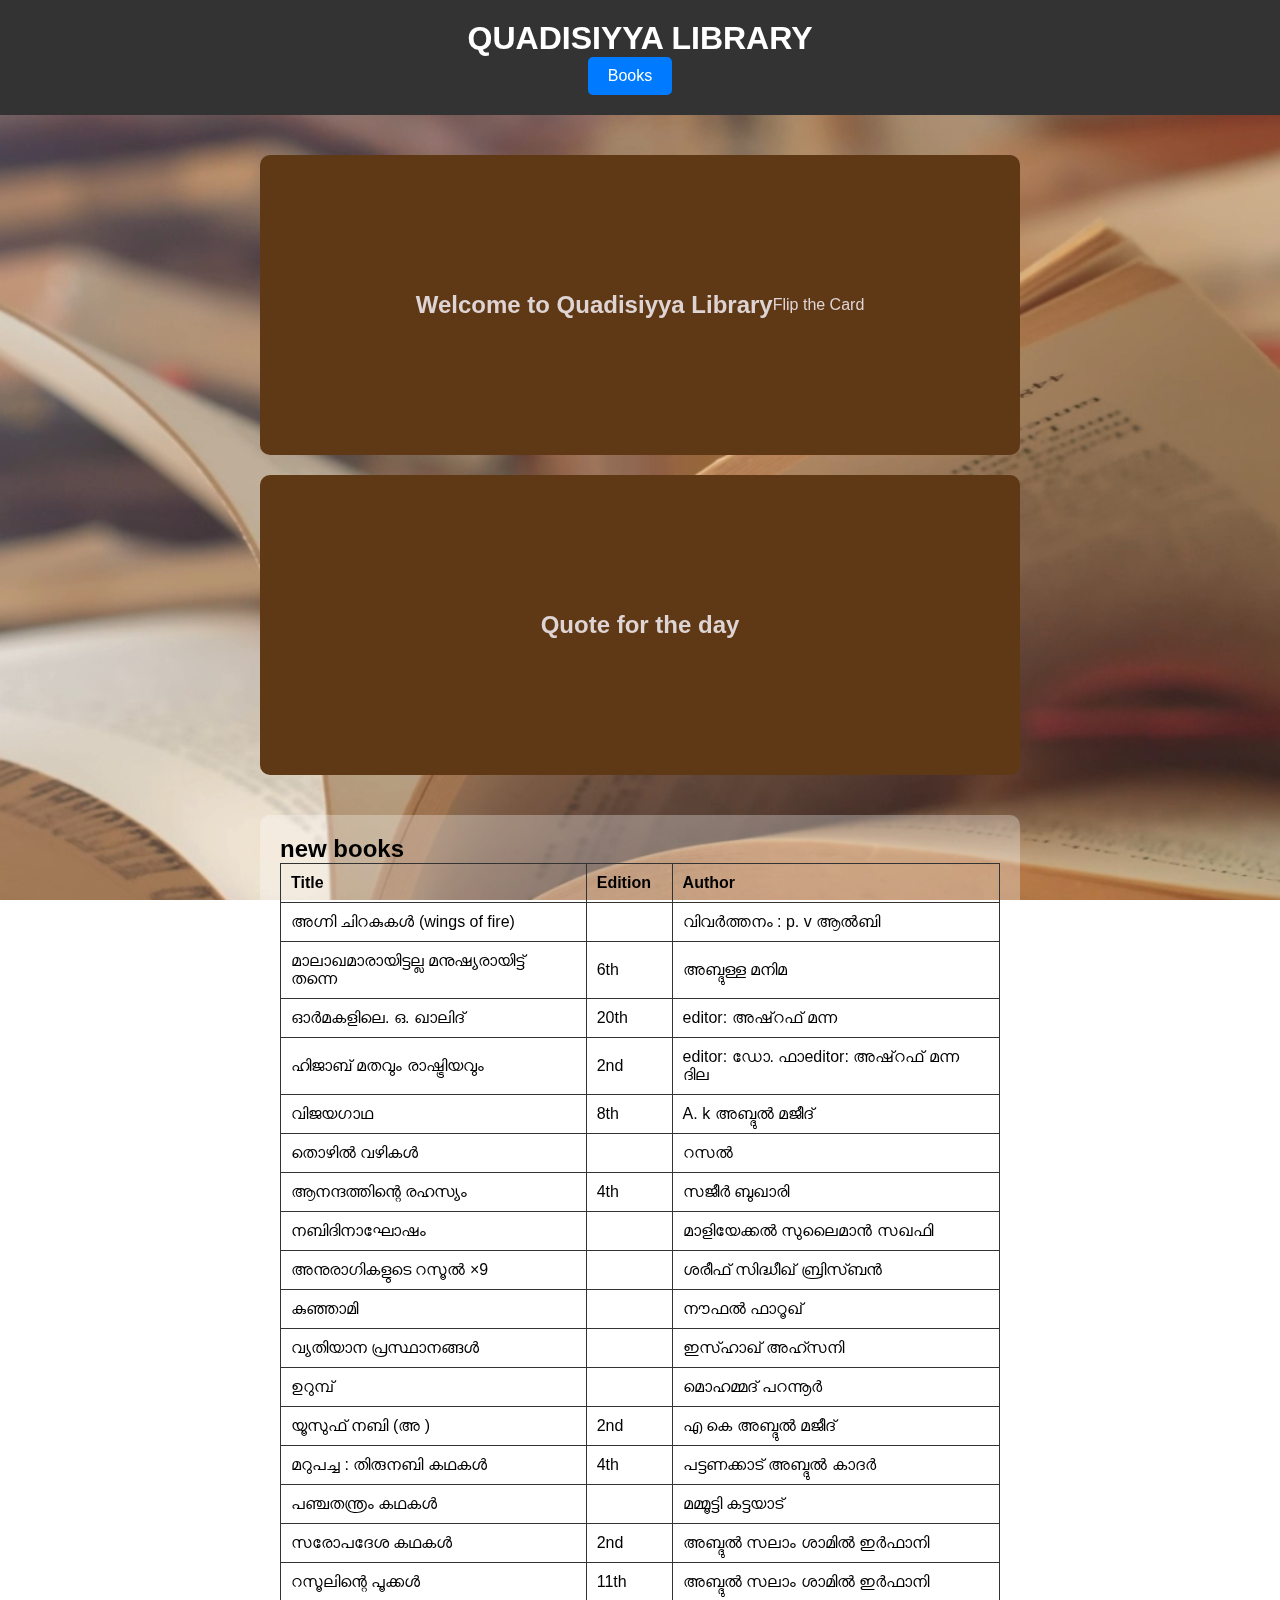
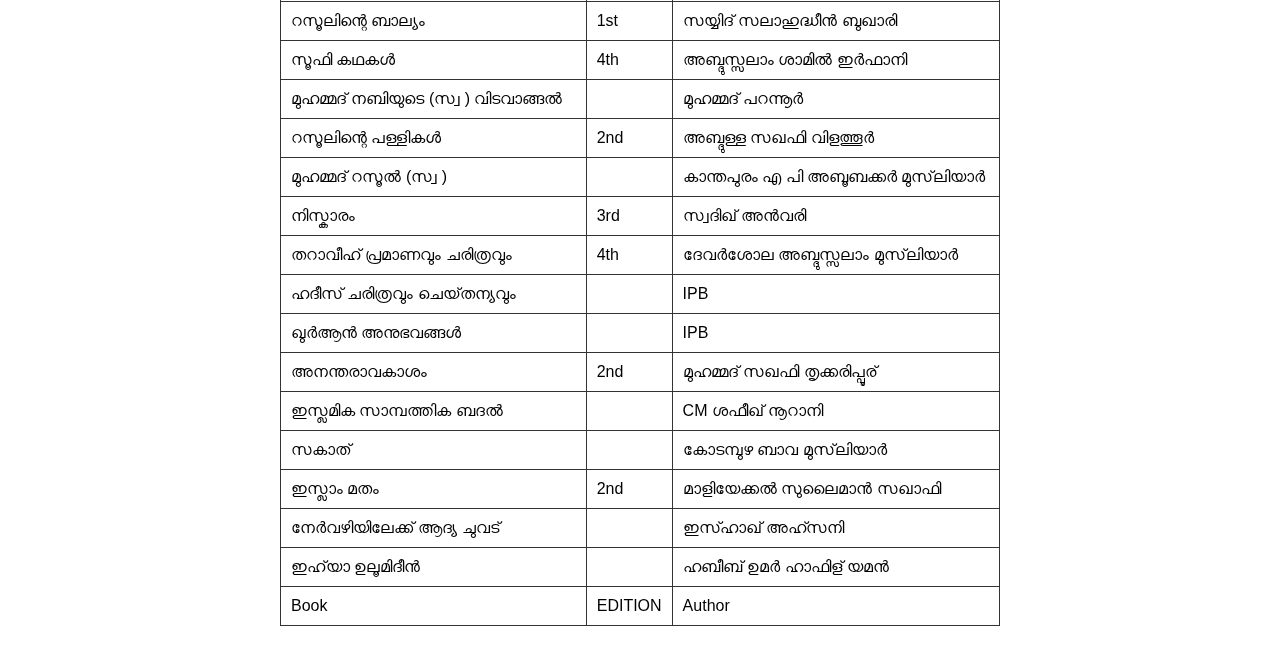
<file: index.html>
<!DOCTYPE html>
<html lang="en">
<head>
    <meta charset="UTF-8">
    <meta name="viewport" content="width=device-width, initial-scale=1.0">
    <title>Quadisiyya Library</title>
    <link rel="stylesheet" href="styles.css">
</head>
<body>
    <!-- Navigation Bar -->
    <nav>
        <h1><a href="index.html">QUADISIYYA LIBRARY</a></h1>
        <ul>
            <li><a href="#books" class="button-link">Books</a></li>
        </ul>
    </nav>

    <!-- Main Content -->
    <div class="container">
        <!-- First Flip Card (Right) -->
        <div class="flip-card">
            <div class="flip-card-inner">
                <div class="flip-card-front">
                    <h2>Welcome to Quadisiyya Library</h2>
                    <br>
                    <p>Flip the Card</p>
                </div>
                <div class="flip-card-back">
                    <h3>Library Address:</h3>
                    <p>Quadisiyya Students Centre<br>karicode, kollam</p>
                </div>
            </div>
        </div>

        <!-- Second Flip Card (Left) -->
        <div class="flip-card flip-card-left">
            <div class="flip-card-inner">
                <div class="flip-card-front">
                    <h2>Quote for the day</h2>
                </div>
                <div class="flip-card-back">
                    <h3>Libraries store the energy </h3>
                    <p>that fuels the imagination.</p>
                </div>
            </div>
        </div>

        <!-- Table of Books -->
        <div id="books" class="books">
            <h2>new books</h2>
            <table>
                <tr>
                    <th>Title</th>
                    <th>Edition</th>
                    <th>Author</th>
                </tr>
                <!-- Add your book entries here -->
                <tr>
                    <td>അഗ്നി ചിറകുകൾ (wings of fire)</td>
                    <td></td>
                    <td>വിവർത്തനം : p. v ആൽബി </td>
                </tr>
                <tr>
                    <td>മാലാഖമാരായിട്ടല്ല മനുഷ്യരായിട്ട് തന്നെ</td>
                    <td>6th</td>
                    <td>അബ്ദുള്ള മനിമ </td>
                </tr>
                <tr>
                    <td>ഓർമകളിലെ. ഒ. ഖാലിദ് </td>
                    <td>20th</td>
                    <td>editor: അഷ്‌റഫ്‌  മന്ന</td>
                </tr>
                <tr>
                    <td>ഹിജാബ് മതവും രാഷ്ട്രിയവും </td>
                    <td>2nd</td>
                    <td>editor: ഡോ. ഫാeditor: അഷ്‌റഫ്‌  മന്ന   ദില</td>
                </tr>
                <tr>
                    <td>വിജയഗാഥ </td>
                    <td>8th</td>
                    <td>A. k അബ്ദുൽ മജീദ് </td>
                </tr>
                <tr>
                    <td>തൊഴിൽ വഴികൾ </td>
                    <td></td>
                    <td>റസൽ </td>
                </tr>
                <tr>
                    <td>ആനന്ദത്തിന്റെ രഹസ്യം </td>
                    <td>4th</td>
                    <td>സജീർ ബുഖാരി </td>
                </tr>
                <tr>
                    <td>നബിദിനാഘോഷം</td>
                    <td></td>
                    <td>മാളിയേക്കൽ സുലൈമാൻ സഖഫി </td>
                </tr>
                <tr>
                    <td>അനുരാഗികളുടെ റസൂൽ ×9</td>
                    <td></td>
                    <td>ശരീഫ് സിദ്ധീഖ് ബ്രിസ്ബൻ </td>
                </tr>
                <tr>
                    <td>കുഞ്ഞാമി </td>
                    <td></td>
                    <td>നൗഫൽ ഫാറൂഖ്</td>
                </tr>
                <tr>
                    <td>വ്യതിയാന പ്രസ്ഥാനങ്ങൾ </td>
                    <td></td>
                    <td>ഇസ്ഹാഖ് അഹ്സനി </td>
                </tr>
                <tr>
                    <td>ഉറുമ്പ് </td>
                    <td></td>
                    <td>മൊഹമ്മദ്‌ പറന്നൂർ</td>
                </tr>
                <tr>
                    <td>യൂസുഫ് നബി (അ )</td>
                    <td>2nd</td>
                    <td>എ കെ അബ്ദുൽ മജീദ് </td>
                </tr>
                <tr>
                    <td>മറുപച്ച : തിരുനബി കഥകൾ </td>
                    <td>4th</td>
                    <td>പട്ടണക്കാട് അബ്ദുൽ കാദർ </td>
                </tr>
                <tr>
                    <td>പഞ്ചതന്ത്രം കഥകൾ </td>
                    <td></td>
                    <td>മമ്മൂട്ടി കട്ടയാട് </td>
                </tr>
                <tr>
                    <td>സരോപദേശ കഥകൾ </td>
                    <td>2nd</td>
                    <td>അബ്ദുൽ സലാം ശാമിൽ ഇർഫാനി</td>
                </tr>
                <tr>
                    <td>റസൂലിന്റെ പൂക്കൾ</td>
                    <td>11th</td>
                    <td>അബ്ദുൽ സലാം ശാമിൽ ഇർഫാനി </td>
                </tr>
                <tr>
                    <td>റസൂലിന്റെ ബാല്യം </td>
                    <td>1st</td>
                    <td> സയ്യിദ് സലാഹുദ്ധീൻ ബുഖാരി</td>
                </tr>
                <tr>
                    <td>സൂഫി കഥകൾ </td>
                    <td>4th</td>
                    <td>അബ്ദുസ്സലാം ശാമിൽ ഇർഫാനി</td>
                </tr>
                <tr>
                    <td>മുഹമ്മദ് നബിയുടെ (സ്വ ) വിടവാങ്ങൽ </td>
                    <td></td>
                    <td>മുഹമ്മദ്‌ പറന്നൂർ</td>
                </tr>
                <tr>
                    <td>റസൂലിന്റെ പള്ളികൾ </td>
                    <td>2nd </td>
                    <td>അബ്ദുള്ള സഖഫി വിളത്തൂർ </td>
                </tr>
                <tr>
                    <td>മുഹമ്മദ്‌ റസൂൽ (സ്വ )</td>
                    <td></td>
                    <td>കാന്തപുരം എ പി അബൂബക്കർ മുസ്‌ലിയാർ </td>
                </tr>
                <tr>
                    <td>നിസ്കാരം </td>
                    <td>3rd</td>
                    <td>സ്വദിഖ് അൻവരി </td>
                </tr>
                 <tr>
                    <td>തറാവീഹ്  പ്രമാണവും ചരിത്രവും </td>
                    <td>4th</td>
                    <td>ദേവർശോല അബ്ദുസ്സലാം മുസ്‌ലിയാർ </td>
                </tr>
                <tr>
                    <td>ഹദീസ് ചരിത്രവും ചെയ്‌തന്യവും </td>
                    <td></td>
                    <td>IPB</td>
                </tr>
                <tr>
                    <td>ഖുർആൻ അനുഭവങ്ങൾ </td>
                    <td></td>
                    <td>IPB</td>
                </tr>
                <tr>
                    <td>അനന്തരാവകാശം </td>
                    <td>2nd</td>
                    <td>മുഹമ്മദ്‌ സഖഫി തൃക്കരിപ്പൂര് </td>
                </tr>
                <tr>
                    <td>ഇസ്ലമിക സാമ്പത്തിക ബദൽ </td>
                    <td></td>
                    <td>CM ശഫീഖ് നൂറാനി </td>
                </tr>
                 <tr>
                    <td>സകാത് </td>
                    <td></td>
                    <td>കോടമ്പുഴ ബാവ മുസ്‌ലിയാർ </td>
                </tr>
                <tr>
                    <td>ഇസ്ലാം മതം </td>
                    <td>2nd </td>
                    <td>മാളിയേക്കൽ സുലൈമാൻ സഖാഫി </td>
                </tr>
                   <tr>
                    <td>നേർവഴിയിലേക്ക് ആദ്യ ചുവട് </td>
                    <td></td>
                    <td>ഇസ്ഹാഖ് അഹ്സനി </td>
                </tr>
                 <tr>
                    <td>ഇഹ്‌യാ  ഉലൂമിദീൻ </td>
                    <td></td>
                    <td>ഹബീബ് ഉമർ ഹാഫിള് യമൻ </td>
                </tr>
                <tr>
                    <td>Book </td>
                    <td>EDITION </td>
                    <td>Author </td>
                </tr>
                
                <!-- Add more book entries as needed -->
            </table>
        </div>
    </div>

    <!-- Motion Background (Requires a video or GIF) -->
    <div class="motion-background">
        <!-- Replace 'background-video.mp4' with your library background video -->
        <video autoplay loop muted>
            <source src="library background.mp4" type="video/mp4">
            Your browser does not support the video tag.
        </video>
    </div>

    <script src="script.js"></script>
</body>
</html>
</file>
<file: styles.css>
/* Reset some default styles */
* {
    margin: 0;
    padding: 0;
    box-sizing: border-box;
}

body {
    font-family: Arial, sans-serif;
}

/* Navigation Bar styles */
nav {
    background-color: #333;
    color: #fff;
    text-align: center;
    padding: 20px 0;
}

nav h1 a {
    text-decoration: none;
    color: #fff;
}

nav ul {
    list-style-type: none;
}

nav ul li {
    display: inline;
    margin-right: 20px;
}

nav ul li a {
    text-decoration: none;
    color: #fff;
}

/* Main Content Container */
.container {
    max-width: 800px;
    margin: 0 auto;
    padding: 20px;
}

/* Flip Card styles */
.flip-card {
    perspective: 1000px;
    margin-top: 20px;
}

.flip-card-inner {
    width: 100%;
    height: 300px;
    transition: transform 0.5s;
    transform-style: preserve-3d;
}

.flip-card:hover .flip-card-inner {
    transform: rotateY(180deg);
}

.flip-card-front, .flip-card-back {
    width: 100%;
    height: 100%;
    position: absolute;
    backface-visibility: hidden;
    display: flex;
    justify-content: center;
    align-items: center;
    text-align: center;
    border-radius: 10px;
}

.flip-card-front {
    background-color: #5f3915;
    color: #dfd4d4;
}

.flip-card-back {
    background-color: #333;
    color: #fff;
    transform: rotateY(180deg);
}

/* Table styles */
.books {
    margin-top: 40px;
}

table {
    width: 100%;
    border-collapse: collapse;
}

table, th, td {
    border: 1px solid #333;
}

th, td {
    padding: 10px;
    text-align: left;
}

/* Motion Background styles */
.motion-background {
    position: fixed;
    top: 0;
    left: 0;
    width: 100%;
    height: 100%;
    z-index: -1;
}

.motion-background video {
    object-fit: cover;
    width: 100%;
    height: 100%;
}
/* Table styles with transparent background */
.books {
    margin-top: 40px;
    background-color: rgba(255, 255, 255, 0.3); /* Use rgba with alpha (0.8) for transparency */
    padding: 20px;
    border-radius: 10px; /* Optional: Add rounded corners to the table container */
}

table {
    width: 100%;
    border-collapse: collapse;
    background-color: transparent; /* Make the table itself transparent */
}

table, th, td {
    border: 1px solid #333;
    background-color: transparent; /* Make the table cells transparent */
}

th, td {
    padding: 10px;
    text-align: left;
}
/* Style for the "Books" button link */
.button-link {
    display: inline-block;
    padding: 10px 20px;
    background-color: #007bff; /* Change to your preferred button color */
    color: #fff;
    text-decoration: none;
    border-radius: 5px;
    transition: background-color 0.3s;
}

.button-link:hover {
    background-color: #0056b3; /* Change to a darker shade on hover */
}
/* Default styles for larger screens */
/* ... Your existing CSS code ... */

/* Media query for screens smaller than 768px (adjust breakpoint as needed) */
@media (max-width: 768px) {
    /* Reset styles */
    nav {
        text-align: center;
    }

    nav h1 {
        margin: 10px 0;
    }

    nav ul {
        text-align: center;
    }

    nav ul li {
        display: block;
        margin: 10px 0;
    }

    /* Center-align button link */
    .button-link {
        display: block;
        margin: 10px auto;
        max-width: 100px;
    }

    /* Adjust flip card styles for smaller screens */
    .flip-card {
        width: 100%; /* Full width on smaller screens */
        max-width: 300px; /* Adjust maximum width as needed */
        float: none; /* Remove float for stacking */
        margin: 20px auto; /* Center-align flip cards */
    }
    
    /* Center-align flip card left for smaller screens */
    .flip-card-left {
        float: none; /* Remove float for stacking */
        margin: 20px auto; /* Center-align flip cards */
    }

    .container {
        padding: 10px; /* Reduce container padding */
    }
}
</file>
